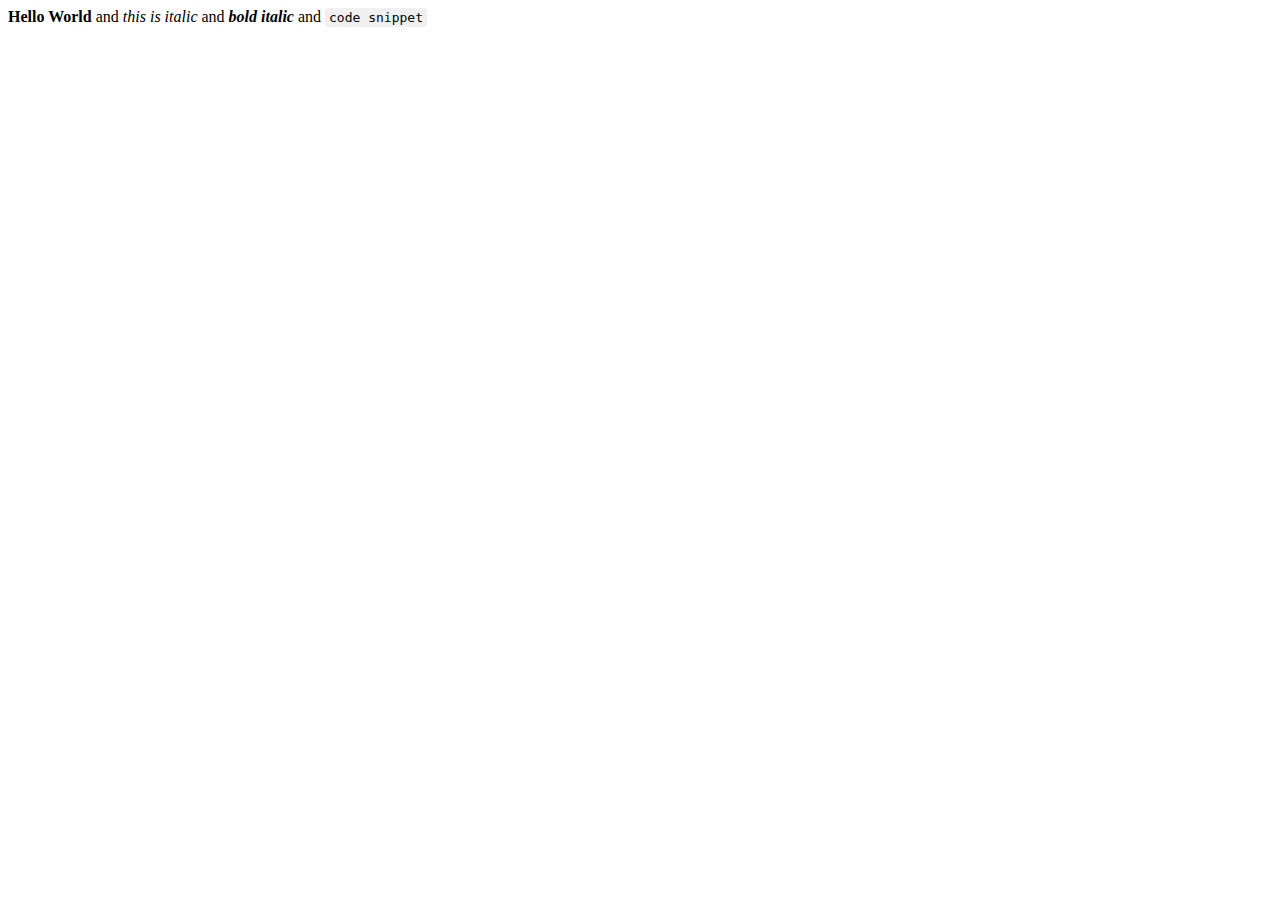
<file: Test.html>
<!DOCTYPE html>
<html lang="en">
<head>
  <meta charset="UTF-8">
  <meta name="viewport" content="width=device-width, initial-scale=1.0">
  <style>
    .bold {
      font-weight: bold;
    }
    .italic {
      font-style: italic;
    }
    .code {
      background-color: #f0f0f0;
      font-family: monospace;
      padding: 2px 4px;
      border-radius: 4px;
    }
  </style>
  <title>Text Formatting Detection</title>
</head>
<body>

  <div id="content">
    **Hello World** and *this is italic* and ***bold italic*** and `code snippet`
  </div>

  <script>
    function formatText() {
      const contentDiv = document.getElementById('content');
      let text = contentDiv.innerText;  // الحصول على النص الخام

      // كشف النصوص الغامقة والمائلة (***)
      text = text.replace(/\*\*\*(.*?)\*\*\*/g, '<span class="bold italic">$1</span>');
      
      // كشف النصوص الغامقة (**)
      text = text.replace(/\*\*(.*?)\*\*/g, '<span class="bold">$1</span>');
      
      // كشف النصوص المائلة (*)
      text = text.replace(/\*(.*?)\*/g, '<span class="italic">$1</span>');
      
      // كشف الأكواد (```)
      text = text.replace(/`(.*?)`/g, '<span class="code">$1</span>');

      // تحديث محتوى div بالنص المحدث
      contentDiv.innerHTML = text;
    }

    // استدعاء الدالة عند تحميل الصفحة
    window.onload = formatText;
  </script>

</body>
</html>
</file>
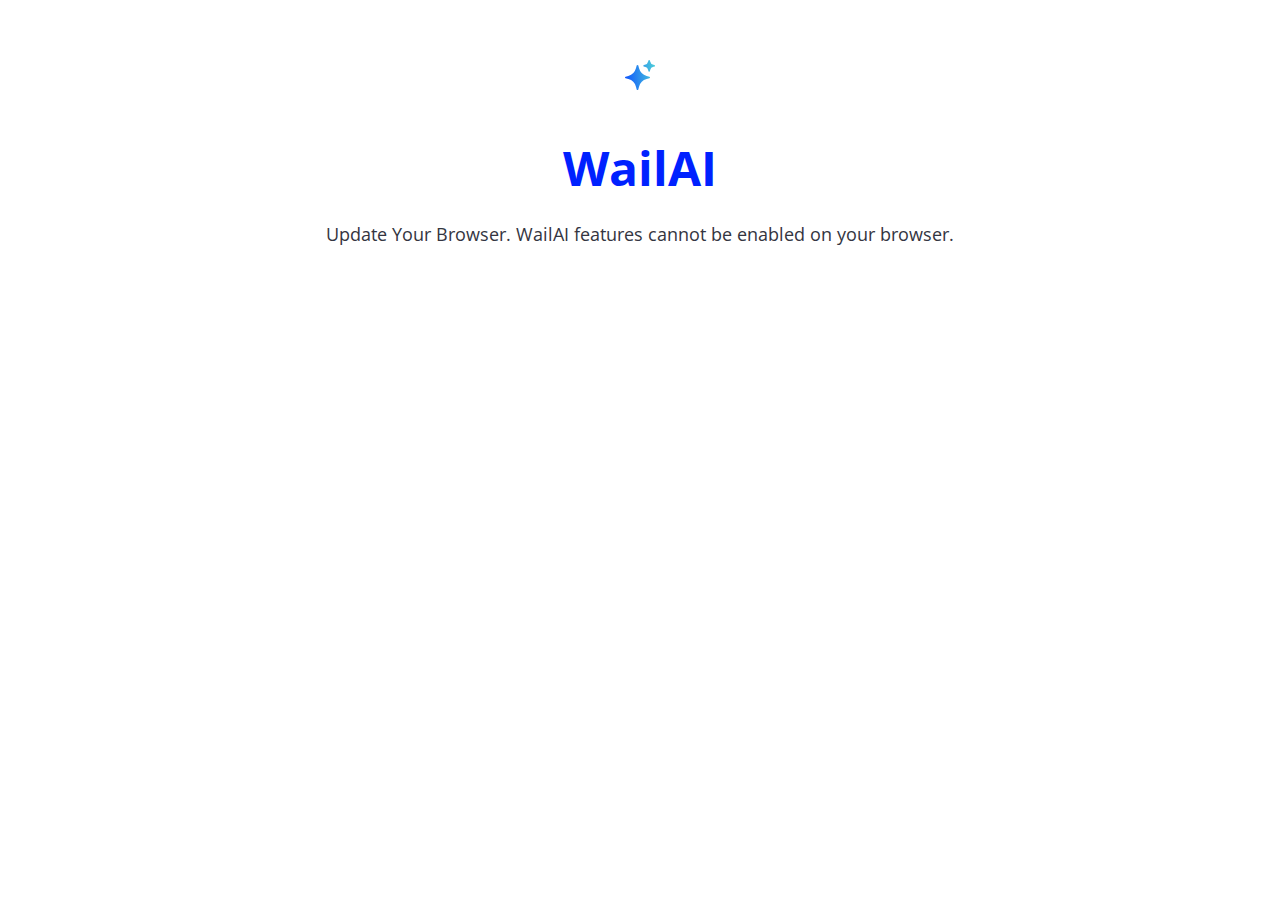
<file: unsupported-browser.html>
<!DOCTYPE html>
<html lang="en" dir="ltr">
<head>
    <meta charset="utf-8">
    <meta name="viewport" content="width=device-width, initial-scale=1, viewport-fit=cover">
    <meta http-equiv="X-UA-Compatible" content="ie=edge">
    <meta name="description" content="WailAI">
    <meta name="theme-color" content="#edeff2">
    <meta name="apple-mobile-web-app-status-bar-style" content="#edeff2">
    <meta name="msapplication-TileColor" content="#edeff2">
    <meta name="apple-mobile-web-app-capable" content="yes">
    <meta name="msapplication-TileImage" content="icon.svg">
    <link rel="manifest" crossorigin="use-credentials" href="manifest.json">
    <link rel="icon" type="image/png" href="icon.svg">
    <link rel="apple-touch-icon" href="icon.svg" sizes="512x512">
    <title>WailAI - Update Your Browser</title>
    <style>
@import url('https://fonts.googleapis.com/css2?family=Open+Sans:ital,wght@0,300..800;1,300..800&family=Roboto:ital,wght@0,100;0,300;0,400;0,500;0,700;0,900;1,100;1,300;1,400;1,500;1,700;1,900&display=swap');
@import url('https://fonts.googleapis.com/css2?family=Manrope:wght@700&family=Montserrat:ital,wght@0,100..900;1,100..900&family=Open+Sans:ital,wght@0,300..800;1,300..800&family=Roboto&display=swap');
* {
  margin: 0;
  padding: 0;
  box-sizing: border-box;
  font-family: "Open Sans", sans-serif;
}

/* Apply font to the website */
* {
  margin: 0;
  padding: 0;
  box-sizing: border-box;
  font-family: 'Open Sans', sans-serif; /* Add sans-serif as a fallback */
}
        body {
            font-family: 'Open Sans', sans-serif;
            background-color: #FFFFFF;
            color: #343541;
            text-align: center;
            padding: 50px;
        }

        h1 {
            font-size: 48px;
            margin-bottom: 20px;
            color: #0021ff;
        }
        p {
            font-size: 18px;
            margin-bottom: 30px;
            line-height: 1.6;
        }
        a {
            color: #0021ff;
            text-decoration: none;
            font-weight: bold;
        }
        a:hover {
            text-decoration: underline;
        }
        img {
            margin-bottom: 30px;
            width: 50px;
        }
		  .footer {
  font-size: 0.85rem;
}
    </style>
</head>
<body>
    <div class="body">
        <img src="icon.svg" alt="WailAI Logo" />
        <h1>WailAI</h1>
        <p>Update Your Browser. WailAI features cannot be enabled on your browser.</p>
    </div>
</body>
</html>
</file>
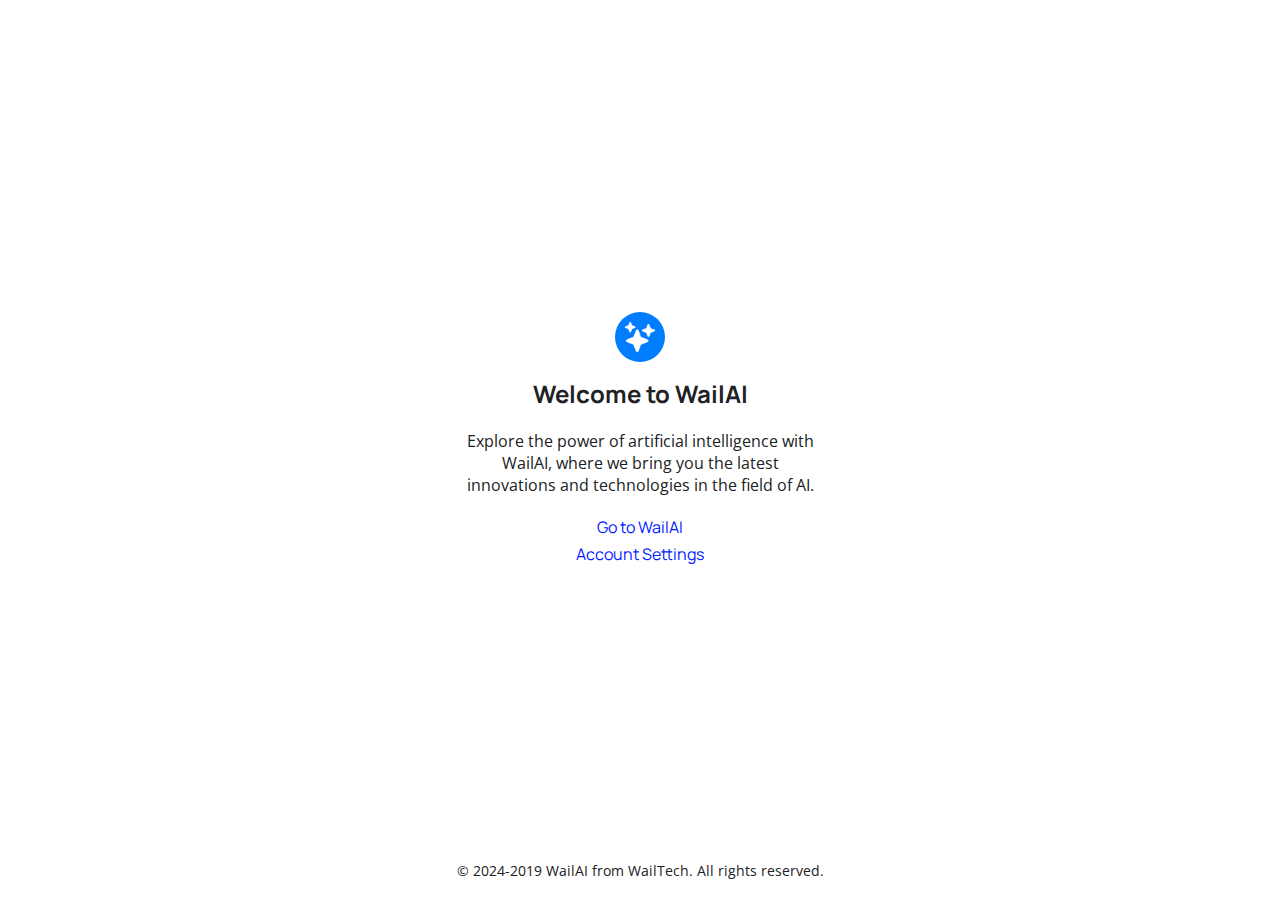
<file: welcome.html>
<!DOCTYPE html>
<html lang="en">
<head>
    <link rel="stylesheet" href="https://fonts.googleapis.com/icon?family=Material+Icons">
    <meta charset="utf-8">
    <meta name="viewport" content="width=device-width, initial-scale=1, viewport-fit=cover">
    <meta http-equiv="X-UA-Compatible" content="ie=edge">
    <meta name="theme-color" content="#0D86FF">
    <meta name="apple-mobile-web-app-status-bar-style" content="#0D86FF">
    <meta name="msapplication-TileColor" content="#0D86FF">
    <meta name="apple-mobile-web-app-capable" content="yes">
    <meta name="msapplication-TileImage" content="icon3.0.png">
    <link rel="manifest" crossorigin="use-credentials" href="manifest.json">
    <link rel="icon" type="image/png" href="icon3.0.png">
    <link rel="apple-touch-icon" href="icon3.0.png" sizes="512x512">
    <title>Welcome - WailAI</title>
    <link rel="stylesheet" href="styles.css">
</head>
<body>
    <div class="container">
        <div class="card">
		<img src="icon3.0.png" alt="WailAI Logo" />
            <h1>Welcome to WailAI</h1>
            <form id="signup-form">
                <p>Explore the power of artificial intelligence with WailAI, where we bring you the latest innovations and technologies in the field of AI.</p>
            </form>
            <div class="links">
			<a href="index.html">Go to WailAI</a>
                <a href="settings.html">Account Settings</a>
            </div>
        </div>
    </div>
	            <div class="footer">
                <p>&copy; 2024-2019 WailAI from WailTech. All rights reserved.</p>
            </div>
</body>
</html>
</file>
<file: styles.css>
@import url('https://fonts.googleapis.com/css2?family=Open+Sans:ital,wght@0,300..800;1,300..800&family=Roboto:ital,wght@0,100;0,300;0,400;0,500;0,700;0,900;1,100;1,300;1,400;1,500;1,700;1,900&display=swap');
@import url('https://fonts.googleapis.com/css2?family=Manrope:wght@700&family=Montserrat:ital,wght@0,100..900;1,100..900&family=Open+Sans:ital,wght@0,300..800;1,300..800&family=Roboto&display=swap');

* {
  margin: 0;
  padding: 0;
  box-sizing: border-box;
  font-family: "Open Sans", sans-serif;
}


ion-icon {
  font-size: 30px;
  color: #0021ff;
  }
 .header {
  margin-top: 10px;
  padding: 1rem;
  text-align: center;
  background-color: var(--primary-color);
}
.logo-container2 {
  display: flex;
  align-items: left;
  justify-content: left;
}

.logo-container2 ion-icon {
  font-size: 30px;
  color: #0021ff;
  margin-left: 15px;
}
.header2, .chat-list .message, .typing-form {
  margin: 0 auto;
  max-width: 980px;
}

.header2 {
  margin-top: 6vh;
  padding: 1rem;
  overflow-x: hidden;
}
body {
  font-family: 'Manrope', sans-serif;
  background-color: white; /* Lighter background color similar to Google */
  color: #202124; /* Darker text color for readability */
  display: flex;
  flex-direction: column;
  align-items: center;
  justify-content: center;
  min-height: 100vh;
  margin: 0;
  padding: 20px; /* Add padding for small screens */
}

.container {
  display: flex;
  justify-content: center;
  align-items: center;
  width: 100%;
  max-width: 400px; /* Limit the width of the container */
  margin: auto;
}

.card {
  background: #FFFFFF;
  border-radius: 30px;
  padding: 20px;
  width: 100%;
  margin: 0px;
  justify-content: center;
  text-align: center;
}

.icon {
	margin: 10px;
	color: #0021ff;
	
}

h1 {
  font-family: 'Manrope', sans-serif;
  color: #202124; /* Darker color for headings */
  margin-bottom: 20px;
  text-align: center;
  justify-content: center;
  font-size: 24px; /* Slightly larger font size */
}

.form-group {
  margin-bottom: 20px;
  align-items: center;
  justify-content: center;
}

.form-group label {
  display: block;
  font-size: 14px;
  margin-bottom: 8px;
  color: #202124;
  justify-content: center;
  text-align: center;
}
input[type="email"],
input[type="text"],
input[type="password"] {
  width: 100%; /* Full width for better layout */
  padding: 12px;
  border: 1px solid #F5F5F5; /* Subtle border similar to Google */
  border-radius: 15px; /* Slightly rounded corners */
  background-color: #F5F5F5; /* White background for inputs */
  color: #202124; /* Darker text color */
  font-size: 16px; /* Adjust font size */
  margin-top: 10px;
}

button {
  font-family: 'Manrope', sans-serif;
  display: inline-flex;
  align-items: center;
  justify-content: center;
  padding: 09px 16px;
  font-size: 16px; /* Adjust font size */
  font-weight: 500;
  line-height: 1.75;
  border-radius: 30px; /* Slightly rounded corners */
  border: none;
  cursor: pointer;
  outline: none;
  transition: background-color 0.3s, box-shadow 0.3s;
  width: auto; /* Full width for better layout */
  margin: 10px 0;
  background-color: #0021ff; /* Google blue color */
  color: white;
}

button:hover {
  background-color: #1558D6; /* Slightly darker blue on hover */
}

button:focus {
  box-shadow: 0 4px 6px rgba(0, 0, 0, 0.2); /* Shadow for focus effect */
}

.error-message {
  color: #D93025; /* Error color similar to Google */
  font-size: 0.9em;
  margin-top: 10px;
  justify-content: center;
  text-align: center;
  font-family: 'Manrope', sans-serif;
}

.links {
  font-family: 'Manrope', sans-serif;
  margin-top: 20px;
  text-decoration: none;
  transition: color 0.3s ease;
  text-align: center; /* Center align links */
}

.links a {
  font-family: 'Manrope', sans-serif;
  color: #0021ff; /* Google blue color */
  text-decoration: none;
  display: block;
  margin: 5px 0;

}



  .footer {
  font-size: 0.85rem;
}

/* Media queries for responsiveness */
@media (max-width: 600px) {
  .container {
    padding: 10px;
  }
  .footer {
    display: none;
}
  .card{
	    border-radius: 30px;
	    box-shadow: 0 0px 0px rgba(0, 0, 0, 0.0); /* Subtle shadow effect */
        padding: 20px;
        width: 100%;
		margin: 0px;
		justify-content: center;
        text-align: center;
  }
  
  body {
  background-color: White; /* Lighter background color similar to Google */
}

  button.primary {
    width: 100%; /* Full width for small screens */
    margin: 5px 0;
  }
}
        img {
            margin-bottom: 10px;
			border-radius: 360px;
            width: 50px;
        }
</file>
